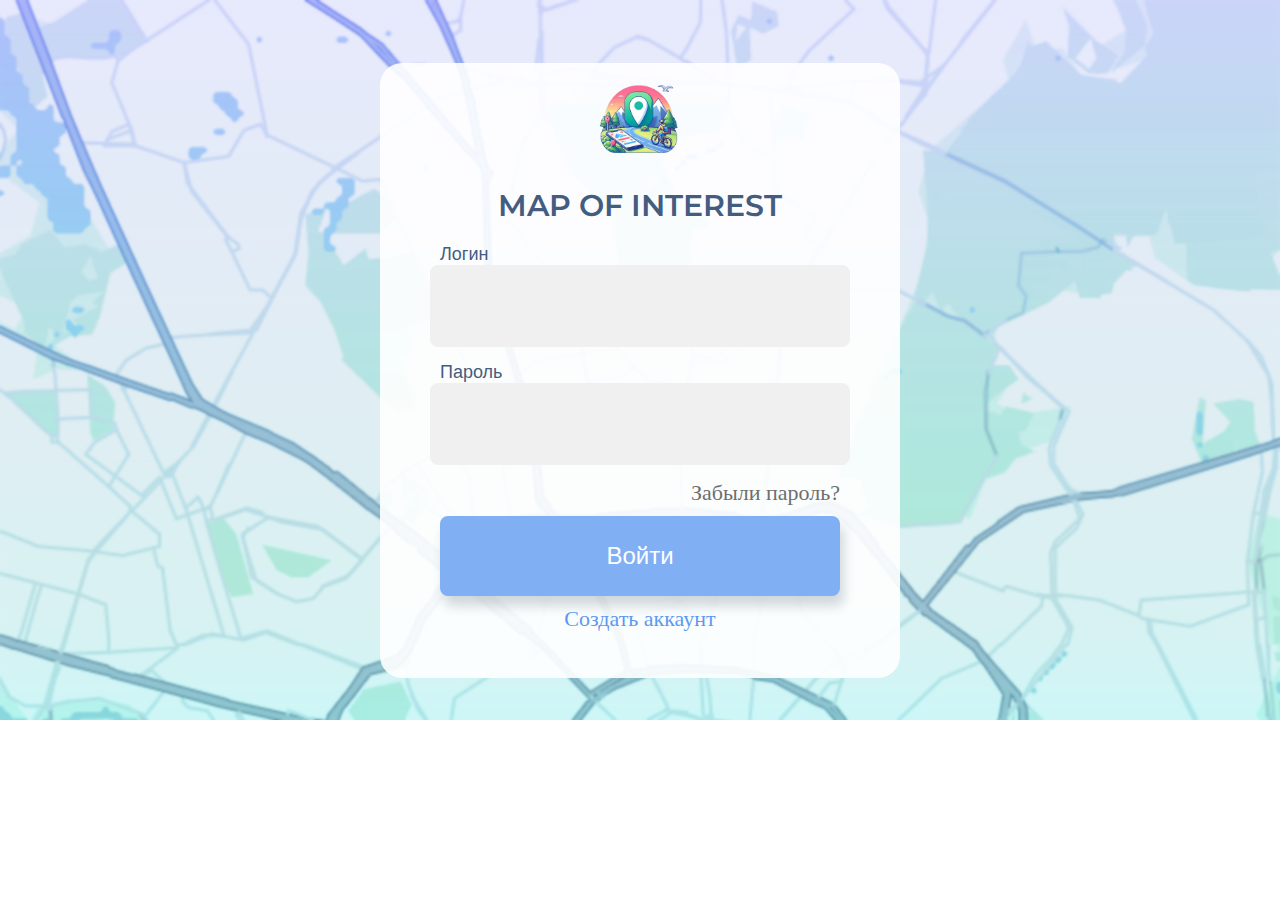
<file: templates/login.html>
<!DOCTYPE html>
<html lang="en">
<head>
    <link rel="preconnect" href="https://fonts.googleapis.com">
    <link rel="preconnect" href="https://fonts.gstatic.com" crossorigin>
    <link href="https://fonts.googleapis.com/css2?family=Montserrat:ital,wght@0,100..900;1,100..900&display=swap" rel="stylesheet">
    <meta charset="UTF-8">
    <meta name="viewport" content="width=device-width, initial-scale=1.0">
    <link rel="stylesheet" href="css/style-login.css">
    <title>Greetings</title>
</head>
<body>
    <main>
        <div class="form-container">
            <div class="rectangle">
                <div class="head">
                    <img class="logo" src="img/logo.svg" alt="logotype">
                    <h1 class="montserrat-header">MAP OF INTEREST</h1>
                </div>
                <form method="post">
                    <label for="username" class="authentification-form-label">Логин</label>
                    <input class="input-field" type="text" id="username" name="username">
                    <label for="password" class="authentification-form-label">Пароль</label>
                    <input class="input-field" type="password" id="password" name="password">
                    <a href="#" class="font-1">Забыли пароль?</a> 
                    <input class="submit-field" type="submit" value="Войти">
                    <a href="#" class="font-2">Создать аккаунт</a>
                </form>
            </div>
        </div>
    </main>
</body>
</html>
</file>
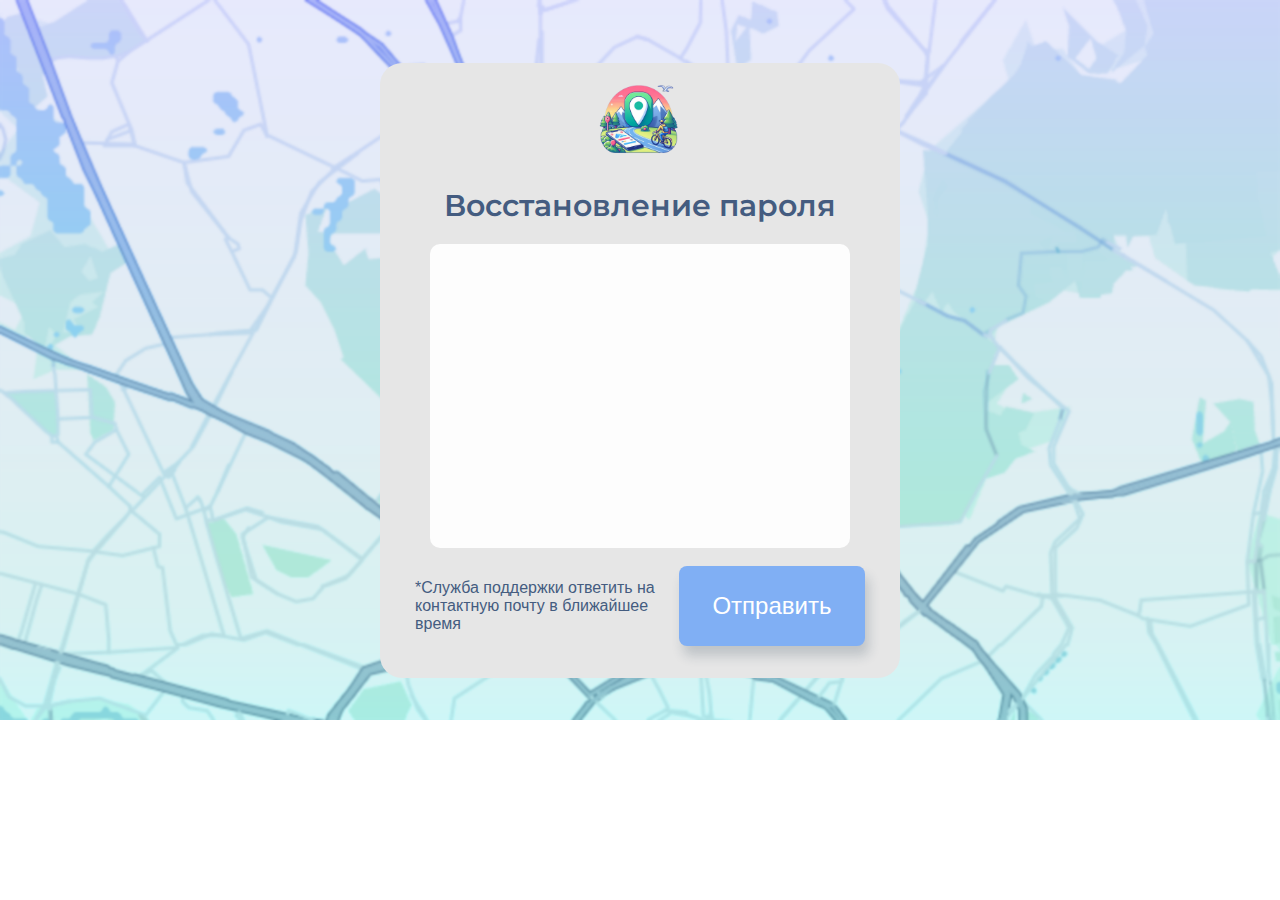
<file: templates/password-recovery.html>
<!DOCTYPE html>
<html lang="en">
<head>
    <link rel="preconnect" href="https://fonts.googleapis.com">
    <link rel="preconnect" href="https://fonts.gstatic.com" crossorigin>
    <link href="https://fonts.googleapis.com/css2?family=Montserrat:ital,wght@0,100..900;1,100..900&display=swap" rel="stylesheet">
    <meta charset="UTF-8">
    <meta name="viewport" content="width=device-width, initial-scale=1.0">
    <link rel="stylesheet" href="css/style-recover.css">
    <title>Recovery</title>
</head>
<body>
    <main>
        <div class="form-container">
            <div class="rectangle">
                <div class="head">
                    <img class="logo" src="img/logo.svg" alt="Логотип">
                    <h1 class="montserrat-header">Восстановление пароля</h1>
                </div>
                <form method="post">
                    <textarea class="input-field text-recover" id="text" name="text"></textarea>
                    <div class="recover-container">
                        <p class="label-text">*Служба поддержки ответить на контактную почту в ближайшее время</p>
                        <input class="submit-field" type="submit" value="Отправить">
                    </div>
                </form>
            </div>
        </div>
    </main>
</body>
</html>
</file>
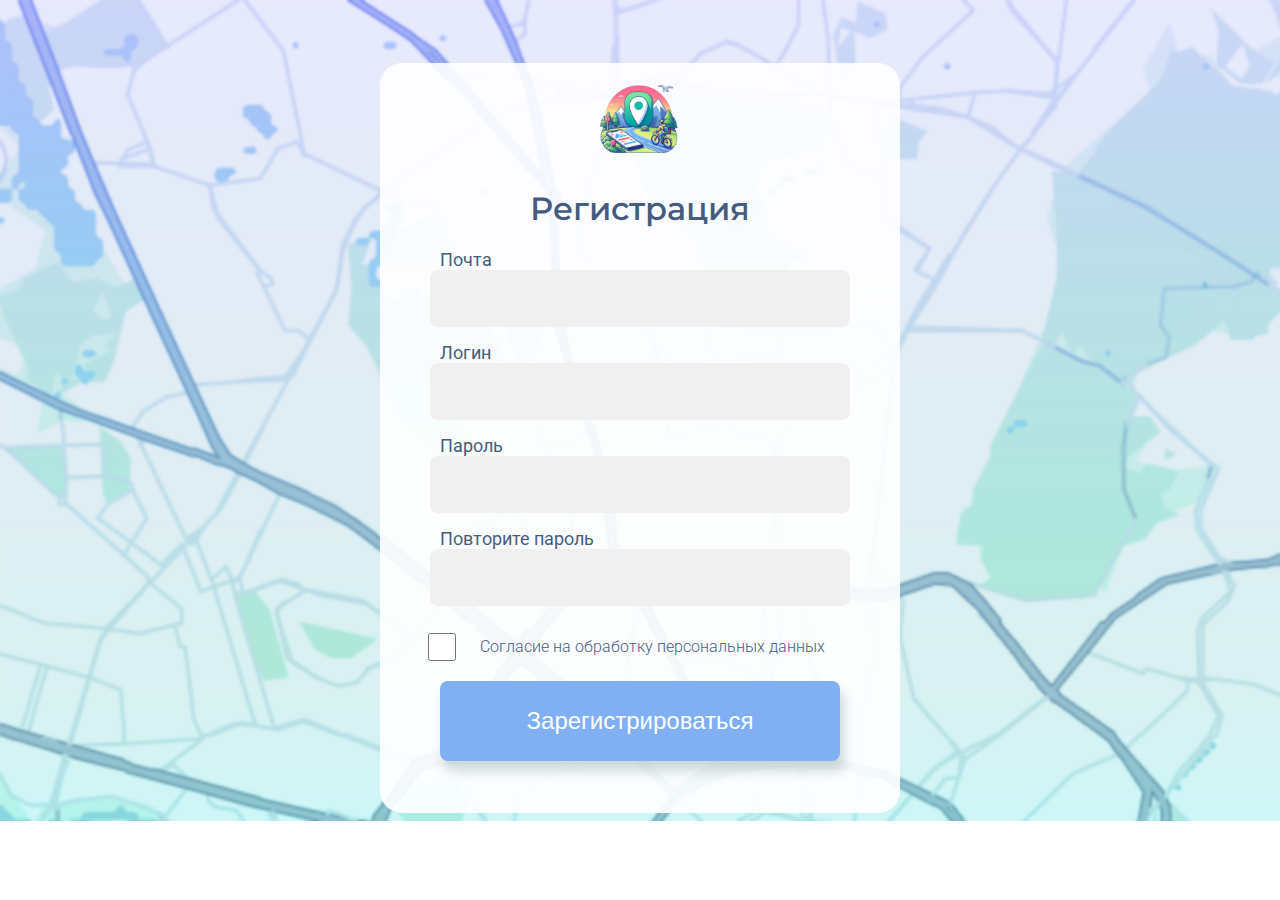
<file: templates/registration.html>
<!DOCTYPE html>
<html lang="en">
<head>
    <link rel="preconnect" href="https://fonts.googleapis.com">
    <link rel="preconnect" href="https://fonts.gstatic.com" crossorigin>
    <link href="https://fonts.googleapis.com/css2?family=Roboto&display=swap" rel="stylesheet">
    <link rel="preconnect" href="https://fonts.googleapis.com">
    <link rel="preconnect" href="https://fonts.gstatic.com" crossorigin>
    <link href="https://fonts.googleapis.com/css2?family=Montserrat:ital,wght@0,100..900;1,100..900&display=swap" rel="stylesheet">
    <meta charset="UTF-8">
    <meta name="viewport" content="width=device-width, initial-scale=1.0">
    <link rel="stylesheet" href="css/style-reg.css">
    <title>Greetings</title>
</head>
<body>
    <main>
        <div class="form-container">
            <div class="rectangle">
                <div class="head">
                    <img class="logo" src="img/logo.svg" alt="Логотип">
                    <h1 class="montserrat-header">Регистрация</h1>
                </div>
                <form method="post" class="authentification-form">
                        <label for="email" class="authentification-form-label">Почта</label>
                        <input type="email" class="authentification-form-input" id="email" name="email">
                        <label for="login" class="authentification-form-label">Логин</label>
                        <input type="text" class="authentification-form-input" id="login" name="login">
                        <label for="password" class="authentification-form-label">Пароль</label>
                        <input type="password" class="authentification-form-input" id="password" name="password">
                        <label for="repeat-password" class="authentification-form-label">Повторите пароль</label>
                        <input type="password" class="authentification-form-input-last" id="repeat-password" name="repeat-password">
                        <input type="checkbox" class="checkbox-input" id="checkbox" name="accept-private-policy">
                        <label for="checkbox" class="checkbox-label">Согласие на обработку персональных данных</label>
                        <input class="submit-field" type="submit" value="Зарегистрироваться">
                </form>
            </div>
        </div>
    </main>
</body>
</html>
</file>
<file: templates/css/style-login.css>
body {
    background-image: url("../img/back-reg.svg");
    background-repeat: no-repeat;
    background-size: cover;
    overflow: hidden;
}

.rectangle {
    width:500px;
    height:595px;
    padding: 10px;
    background:rgba(255, 255, 255, 0.900);
    margin: auto;
    margin-top: 5%;
    border-radius: 22px;
}

.input-field {
    display: block;
    margin: auto;
    background-color: #F0F0F0;
    width: 80%;
    height: 80px;
    border: 0;
    outline-width: 0;
    border-radius: 8px;
    margin-bottom: 15px;
    padding-left: 18px;
    font-size: 18px;
}

.authentification-form-label {
    margin-left: 10%;
    color: #445C80;
    font-size: 18px;
    font-family: "Roboto", sans-serif;
    font-weight: 500;
    font-style: normal;
    display: block;
}

.submit-field {
    display: block;
    margin: auto;
    background-color: #80AFF4;
    color: #ffffff;
    width: 80%;
    font-size: 24px;
    height: 80px;
    border: 0;
    border-radius: 8px;
    box-shadow: 4px 10px 12px 0px rgba(34, 60, 80, 0.2);
}

.submit-field:hover {
    background-color: #4285e9;
    cursor: pointer;
}

.registration-form {
    padding: 10px;
}

.font {
    font-family: 'Myanmar Khyay';
    display: block;
    padding: 0;
    text-align: center;
    color: #445C80;
    font-size: 28px;
}

.font-1 {
    font-family: 'Calibri';
    display: block;
    padding: 0;
    margin-top: 0;
    text-align: right;
    margin-right: 10%;
    color: #6E6E6E;
    font-size: 22px;
    margin-bottom: 10px;
}

.font-2 {
    font-family: 'Calibri';
    display: block;
    padding: 0;
    margin-top: 2%;
    text-align: center;
    color: #5e99f0;
    font-size: 22px;
}

a {
    text-decoration: none;
}

a:hover {
    text-decoration: underline;
}

.font-3 {
    font-family: 'Calibri';
    display: block;
    padding: 0;
    margin-top: 10%;
    margin-left: 5%;
    margin-right: 5%;
    text-align: left;
    color: #6E6E6E;
    font-size: 16px;
}

.montserrat-header {
    font-family: "Montserrat", sans-serif;
    font-optical-sizing: auto;
    font-weight: 600;
    font-size: 30px;
    color: #445C80;
    font-style: normal;
}

.logo {
    width: 18%;
    height: 18%;
}

.head {
    text-align: center;
}

@font-face{
    font-family: 'Myanmar Khyay';
    src: url(../fonts/Khyay-Regular.ttf) format("truetype");
}
</file>
<file: templates/css/style-recover.css>
body {
    background-image: url("../img/back-reg.svg");
    background-repeat: no-repeat;
    background-size: cover;
    overflow: hidden;
}

.rectangle {
    width:500px;
    height:595px;
    padding: 10px;
    background: #e6e6e6;
    margin: auto;
    margin-top: 5%;
    border-radius: 22px;
}

.text-recover {
    vertical-align: top;
    resize: none;
}

.input-field {
    display: block;
    margin: auto;
    background-color: rgba(255, 255, 255, 0.900);
    width: 80%;
    height: 300px;
    border: 0;
    outline-width: 0;
    border-radius: 10px;
    margin-bottom: 15px;
    padding-left: 18px;
    font-size: 18px;
}

.montserrat-header {
    font-family: "Montserrat", sans-serif;
    font-optical-sizing: auto;
    font-weight: 600;
    font-size: 30px;
    color: #445C80;
    font-style: normal;
}

.head {
    text-align: center;
}

.logo {
    width: 18%;
    height: 18%;
}

.submit-field {
    display: block;
    margin: auto;
    background-color: #80AFF4;
    color: #ffffff;
    width: 80%;
    font-size: 24px;
    height: 80px;
    border: 0;
    border-radius: 8px;
    box-shadow: 4px 10px 12px 0px rgba(34, 60, 80, 0.2);
}

.label-text {
    color: #445C80;
    font-size: 16px;
    font-family: "Roboto", sans-serif;
    font-weight: 300;
    font-style: normal;
    vertical-align: super;
}

.recover-container {
    display: flex;
    width: 90%;
    margin-right: auto;
    margin-left: auto;
}
</file>
<file: templates/css/style-reg.css>
body {
    background-image: url("../img/back-reg.svg");
    background-repeat: no-repeat;
    background-size: cover;
    overflow: hidden;
}

.rectangle {
    width:500px;
    height:730px;
    padding: 10px;
    background:rgba(255, 255, 255, 0.900);
    margin: auto;
    margin-top: 5%;
    border-radius: 22px;
}

.authentification-form-input {
    display: block;
    margin: auto;
    background-color: #F0F0F0;
    width: 80%;
    height: 55px;
    border: 0;
    outline-width: 0;
    border-radius: 8px;
    margin-bottom: 15px;
    padding-left: 18px;
    font-size: 18px;  
}

.authentification-form-input-last {
    display: block;
    margin: auto;
    background-color: #F0F0F0;
    width: 80%;
    height: 55px;
    border: 0;
    outline-width: 0;
    border-radius: 8px;
    margin-bottom: 24px;
    padding-left: 18px;
    font-size: 18px;  
}

.authentification-form-label {
    margin-left: 10%;
    color: #445C80;
    font-size: 18px;
    font-family: "Roboto", sans-serif;
    font-weight: 400;
    font-style: normal;
    display: block;
    padding-bottom: 0,7%;
}

.submit-field {
    display: block;
    margin: auto;
    background-color: #80AFF4;
    color: #ffffff;
    width: 80%;
    font-size: 24px;
    height: 80px;
    border: 0;
    border-radius: 8px;
    margin-top: 5%;
    box-shadow: 4px 10px 12px 0px rgba(34, 60, 80, 0.2);
}

.submit-field:hover {
    background-color: #4285e9;
    cursor: pointer;
}

.checkbox-input {
    display: block;
    width: 28px;
    height: 28px;
    border: 6px;
    position: fixed;
    margin-left: 3%;
}

.checkbox-label {
    display: flex;
    margin-top: 6.2%;
    margin-left: 18%;
    color: #445C80;
    font-size: 16px;
    font-family: "Roboto", sans-serif;
    font-weight: 300;
    font-style: normal;
}

.checkbox-container {
    display: block;
    margin-left: 10%;
}

h1 {
    display: block;
    padding: 0;
    text-align: center;
    color: #445C80;
    font-size: 28px;
}

.logo {
    width: 18%;
    height: 18%;
}

.head {
    text-align: center;
}

.montserrat-header {
    font-family: "Montserrat", sans-serif;
    font-optical-sizing: auto;
    font-weight: 550;
    font-size: 32px;
    font-style: normal;
}
 
@font-face{
    font-family: 'Myanmar Khyay';
    src: url(../fonts/Khyay-Regular.ttf) format("truetype");
}
</file>
